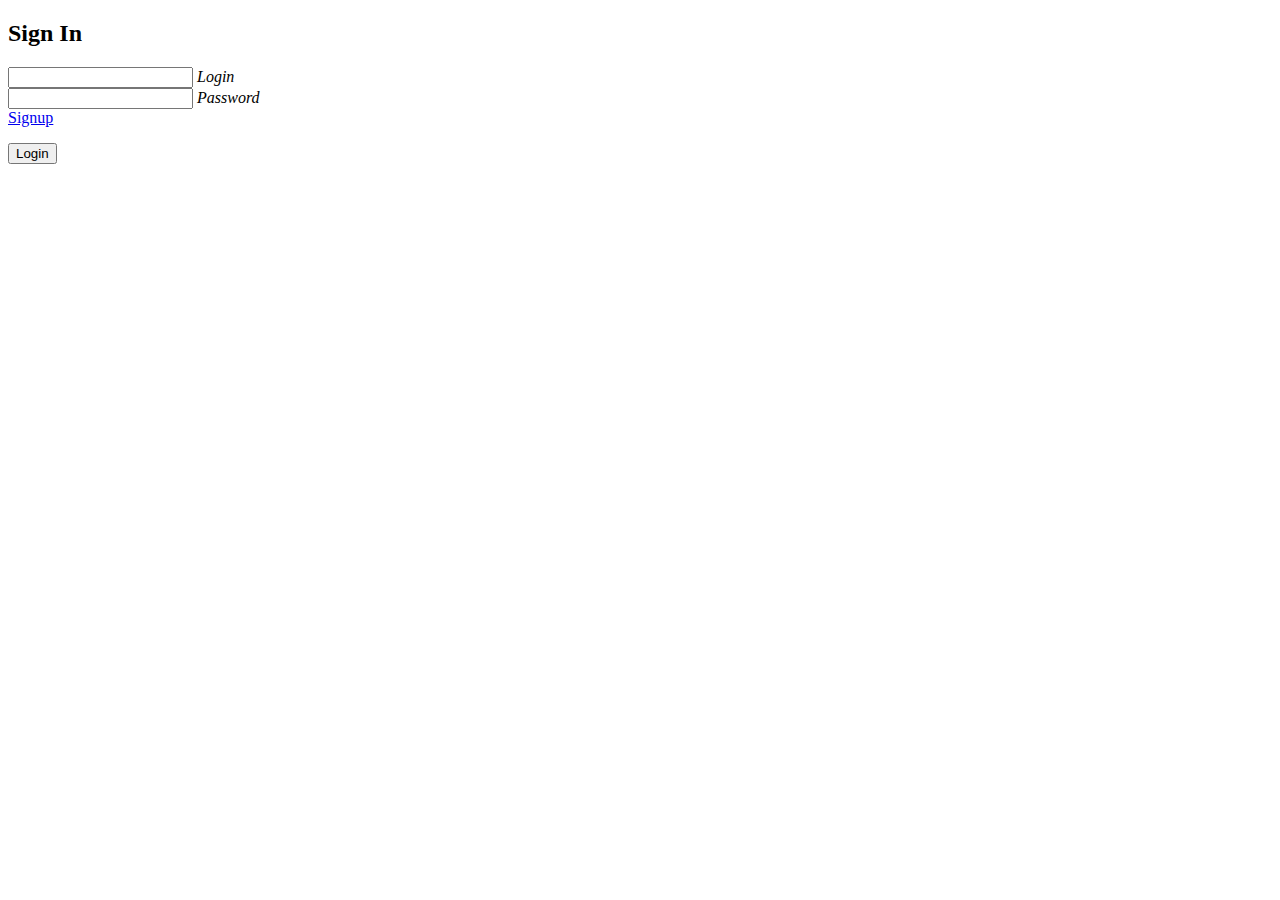
<file: app/templates/login.html>
<!doctype html>

<html lang="en">

<head>

  <meta charset="UTF-8">

  <title>CyberQuest</title>

  <link rel="stylesheet" href="http://127.0.0.1:5000/static/css/login.css">

</head>

<body>
  <!-- partial:index.partial.html -->

  <section> <span></span> <span></span> <span></span> <span></span> <span></span> <span></span> <span></span> <span></span> <span></span> <span></span> <span></span> <span></span> <span></span> <span></span> <span></span> <span></span> <span></span> <span></span> <span></span> <span></span> <span></span> <span></span> <span></span> <span></span> <span></span> <span></span> <span></span> <span></span> <span></span> <span></span> <span></span> <span></span> <span></span> <span></span> <span></span> <span></span> <span></span> <span></span> <span></span> <span></span> <span></span> <span></span> <span></span> <span></span> <span></span> <span></span> <span></span> <span></span> <span></span> <span></span> <span></span> <span></span> <span></span> <span></span> <span></span> <span></span> <span></span> <span></span> <span></span> <span></span> <span></span> <span></span> <span></span> <span></span> <span></span> <span></span> <span></span> <span></span> <span></span> <span></span> <span></span> <span></span> <span></span> <span></span> <span></span> <span></span> <span></span> <span></span> <span></span> <span></span> <span></span> <span></span> <span></span> <span></span> <span></span> <span></span> <span></span> <span></span> <span></span> <span></span> <span></span> <span></span> <span></span> <span></span> <span></span> <span></span> <span></span> <span></span> <span></span> <span></span> <span></span> <span></span> <span></span> <span></span> <span></span> <span></span> <span></span> <span></span> <span></span> <span></span> <span></span> <span></span> <span></span> <span></span> <span></span> <span></span> <span></span> <span></span> <span></span> <span></span> <span></span> <span></span> <span></span> <span></span> <span></span> <span></span> <span></span> <span></span> <span></span> <span></span> <span></span> <span></span> <span></span> <span></span> <span></span> <span></span> <span></span> <span></span> <span></span> <span></span> <span></span> <span></span> <span></span> <span></span> <span></span> <span></span> <span></span> <span></span> <span></span> <span></span> <span></span> <span></span> <span></span> <span></span> <span></span> <span></span> <span></span> <span></span> <span></span> <span></span> <span></span> <span></span> <span></span> <span></span> <span></span> <span></span> <span></span> <span></span> <span></span> <span></span> <span></span> <span></span> <span></span> <span></span> <span></span> <span></span> <span></span> <span></span> <span></span> <span></span> <span></span> <span></span> <span></span> <span></span> <span></span> <span></span> <span></span> <span></span> <span></span> <span></span> <span></span> <span></span> <span></span> <span></span> <span></span> <span></span> <span></span> <span></span> <span></span> <span></span> <span></span> <span></span> <span></span> <span></span> <span></span> <span></span> <span></span> <span></span> <span></span> <span></span> <span></span> <span></span> <span></span> <span></span> <span></span> <span></span> <span></span> <span></span> <span></span> <span></span> <span></span> <span></span> <span></span> <span></span> <span></span> <span></span> <span></span> <span></span> <span></span> <span></span> <span></span> <span></span> <span></span> <span></span> <span></span> <span></span> <span></span> <span></span> <span></span> <span></span> <span></span> <span></span> <span></span> <span></span> <span></span> <span></span> <span></span> <span></span> <span></span> <span></span> <span></span> <span></span> <span></span> <span></span> <span></span> <span></span> <span></span> <span></span> <span></span> <span></span>

    <div class="signin">

      <div class="content">

        <h2>Sign In</h2>

        <div class="form">

          <div class="inputBox">

            <input id="login" type="text" required> <i>Login</i>

          </div>

          <div class="inputBox">

            <input id="password" type="password" required> <i>Password</i>

          </div>

          <div class="links"> <a href="#"></a> <a href="{{url}}signup">Signup</a>

          </div>

          <div>
            <p id="error_field"></p>
          </div>

          <div class="inputBox">

            <input id="login_button" type="submit" value="Login">

          </div>

        </div>

      </div>

    </div>

  </section> <!-- partial -->

</body>

<script src="http://127.0.0.1:5000/static/js/login.js"></script>

</html>
</file>
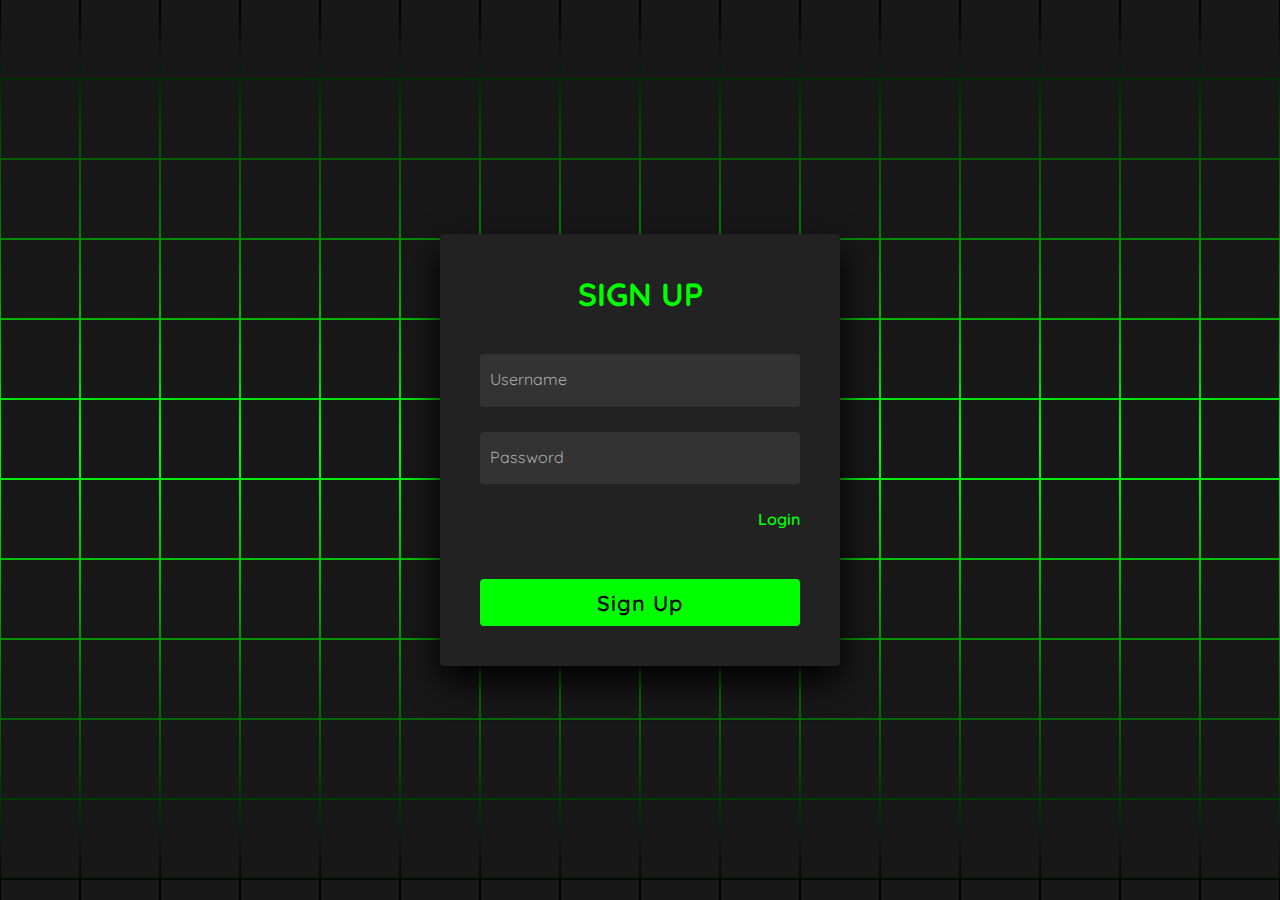
<file: app/templates/signup.html>
<!doctype html>

<html lang="en">

<head>

  <meta charset="UTF-8">

  <title>CodePen - Animated Login Form using Html &amp; CSS Only</title>

  <link rel="stylesheet" href="../static/css/login.css">

</head>

<body>
  <!-- partial:index.partial.html -->

  <section> <span></span> <span></span> <span></span> <span></span> <span></span> <span></span> <span></span> <span></span> <span></span> <span></span> <span></span> <span></span> <span></span> <span></span> <span></span> <span></span> <span></span> <span></span> <span></span> <span></span> <span></span> <span></span> <span></span> <span></span> <span></span> <span></span> <span></span> <span></span> <span></span> <span></span> <span></span> <span></span> <span></span> <span></span> <span></span> <span></span> <span></span> <span></span> <span></span> <span></span> <span></span> <span></span> <span></span> <span></span> <span></span> <span></span> <span></span> <span></span> <span></span> <span></span> <span></span> <span></span> <span></span> <span></span> <span></span> <span></span> <span></span> <span></span> <span></span> <span></span> <span></span> <span></span> <span></span> <span></span> <span></span> <span></span> <span></span> <span></span> <span></span> <span></span> <span></span> <span></span> <span></span> <span></span> <span></span> <span></span> <span></span> <span></span> <span></span> <span></span> <span></span> <span></span> <span></span> <span></span> <span></span> <span></span> <span></span> <span></span> <span></span> <span></span> <span></span> <span></span> <span></span> <span></span> <span></span> <span></span> <span></span> <span></span> <span></span> <span></span> <span></span> <span></span> <span></span> <span></span> <span></span> <span></span> <span></span> <span></span> <span></span> <span></span> <span></span> <span></span> <span></span> <span></span> <span></span> <span></span> <span></span> <span></span> <span></span> <span></span> <span></span> <span></span> <span></span> <span></span> <span></span> <span></span> <span></span> <span></span> <span></span> <span></span> <span></span> <span></span> <span></span> <span></span> <span></span> <span></span> <span></span> <span></span> <span></span> <span></span> <span></span> <span></span> <span></span> <span></span> <span></span> <span></span> <span></span> <span></span> <span></span> <span></span> <span></span> <span></span> <span></span> <span></span> <span></span> <span></span> <span></span> <span></span> <span></span> <span></span> <span></span> <span></span> <span></span> <span></span> <span></span> <span></span> <span></span> <span></span> <span></span> <span></span> <span></span> <span></span> <span></span> <span></span> <span></span> <span></span> <span></span> <span></span> <span></span> <span></span> <span></span> <span></span> <span></span> <span></span> <span></span> <span></span> <span></span> <span></span> <span></span> <span></span> <span></span> <span></span> <span></span> <span></span> <span></span> <span></span> <span></span> <span></span> <span></span> <span></span> <span></span> <span></span> <span></span> <span></span> <span></span> <span></span> <span></span> <span></span> <span></span> <span></span> <span></span> <span></span> <span></span> <span></span> <span></span> <span></span> <span></span> <span></span> <span></span> <span></span> <span></span> <span></span> <span></span> <span></span> <span></span> <span></span> <span></span> <span></span> <span></span> <span></span> <span></span> <span></span> <span></span> <span></span> <span></span> <span></span> <span></span> <span></span> <span></span> <span></span> <span></span> <span></span> <span></span> <span></span> <span></span> <span></span> <span></span> <span></span> <span></span> <span></span> <span></span> <span></span> <span></span> <span></span> <span></span> <span></span> <span></span> <span></span> <span></span> <span></span>

    <div class="signin">

      <div class="content">

        <h2>Sign Up</h2>

        <div class="form">

          <div class="inputBox">

            <input id="login" type="text" required> <i>Username</i>

          </div>

          <div class="inputBox">

            <input id="password" type="password" required> <i>Password</i>

          </div>

          <div class="links"> <a href="#"></a> <a href="{{url}}login">Login</a>

          </div>

          <div>
            <p id="error_field"></p>
          </div>

          <div class="inputBox">

            <input id="signup_button" type="submit" value="Sign Up">

          </div>

        </div>

      </div>

    </div>

  </section> <!-- partial -->

</body>

<script src="http://127.0.0.1:5000/static/js/signup.js"></script>

</html>
</file>
<file: app/static/css/login.css>
@import url('https://fonts.googleapis.com/css2?family=Quicksand:wght@300;400;500;600;700&display=swap');
*
{
  margin: 0;
  padding: 0;
  box-sizing: border-box;
  font-family: 'Quicksand', sans-serif;
}
body
{
  display: flex;
  justify-content: center;
  align-items: center;
  min-height: 100vh;
  background: #000;
}
section
{
  position: absolute;
  width: 100vw;
  height: 100vh;
  display: flex;
  justify-content: center;
  align-items: center;
  gap: 2px;
  flex-wrap: wrap;
  overflow: hidden;
}
section::before
{
  content: '';
  position: absolute;
  width: 100%;
  height: 100%;
  background: linear-gradient(#000,#0f0,#000);
  animation: animate 5s linear infinite;
}
@keyframes animate
{
  0%
  {
    transform: translateY(-100%);
  }
  100%
  {
    transform: translateY(100%);
  }
}
section span
{
  position: relative;
  display: block;
  width: calc(6.25vw - 2px);
  height: calc(6.25vw - 2px);
  background: #181818;
  z-index: 2;
  transition: 1.5s;
}
section span:hover
{
  background: #0f0;
  transition: 0s;
}

section .signin
{
  position: absolute;
  width: 400px;
  background: #222;
  z-index: 1000;
  display: flex;
  justify-content: center;
  align-items: center;
  padding: 40px;
  border-radius: 4px;
  box-shadow: 0 15px 35px rgba(0,0,0,9);
}
section .signin .content
{
  position: relative;
  width: 100%;
  display: flex;
  justify-content: center;
  align-items: center;
  flex-direction: column;
  gap: 40px;
}
section .signin .content h2
{
  font-size: 2em;
  color: #0f0;
  text-transform: uppercase;
}
section .signin .content .form
{
  width: 100%;
  display: flex;
  flex-direction: column;
  gap: 25px;
}
section .signin .content .form .inputBox
{
  position: relative;
  width: 100%;
}
section .signin .content .form .inputBox input
{
  position: relative;
  width: 100%;
  background: #333;
  border: none;
  outline: none;
  padding: 25px 10px 7.5px;
  border-radius: 4px;
  color: #fff;
  font-weight: 500;
  font-size: 1em;
}
section .signin .content .form .inputBox i
{
  position: absolute;
  left: 0;
  padding: 15px 10px;
  font-style: normal;
  color: #aaa;
  transition: 0.5s;
  pointer-events: none;
}
.signin .content .form .inputBox input:focus ~ i,
.signin .content .form .inputBox input:valid ~ i
{
  transform: translateY(-7.5px);
  font-size: 0.8em;
  color: #fff;
}
.signin .content .form .links
{
  position: relative;
  width: 100%;
  display: flex;
  justify-content: space-between;
}
.signin .content .form .links a
{
  color: #fff;
  text-decoration: none;
}
.signin .content .form .links a:nth-child(2)
{
  color: #0f0;
  font-weight: 600;
}
.signin .content .form .inputBox input[type="submit"]
{
  padding: 10px;
  background: #0f0;
  color: #000;
  font-weight: 600;
  font-size: 1.35em;
  letter-spacing: 0.05em;
  cursor: pointer;
}
input[type="submit"]:active
{
  opacity: 0.6;
}
@media (max-width: 900px)
{
  section span
  {
    width: calc(10vw - 2px);
    height: calc(10vw - 2px);
  }
}
@media (max-width: 600px)
{
  section span
  {
    width: calc(20vw - 2px);
    height: calc(20vw - 2px);
  }
}
</file>
